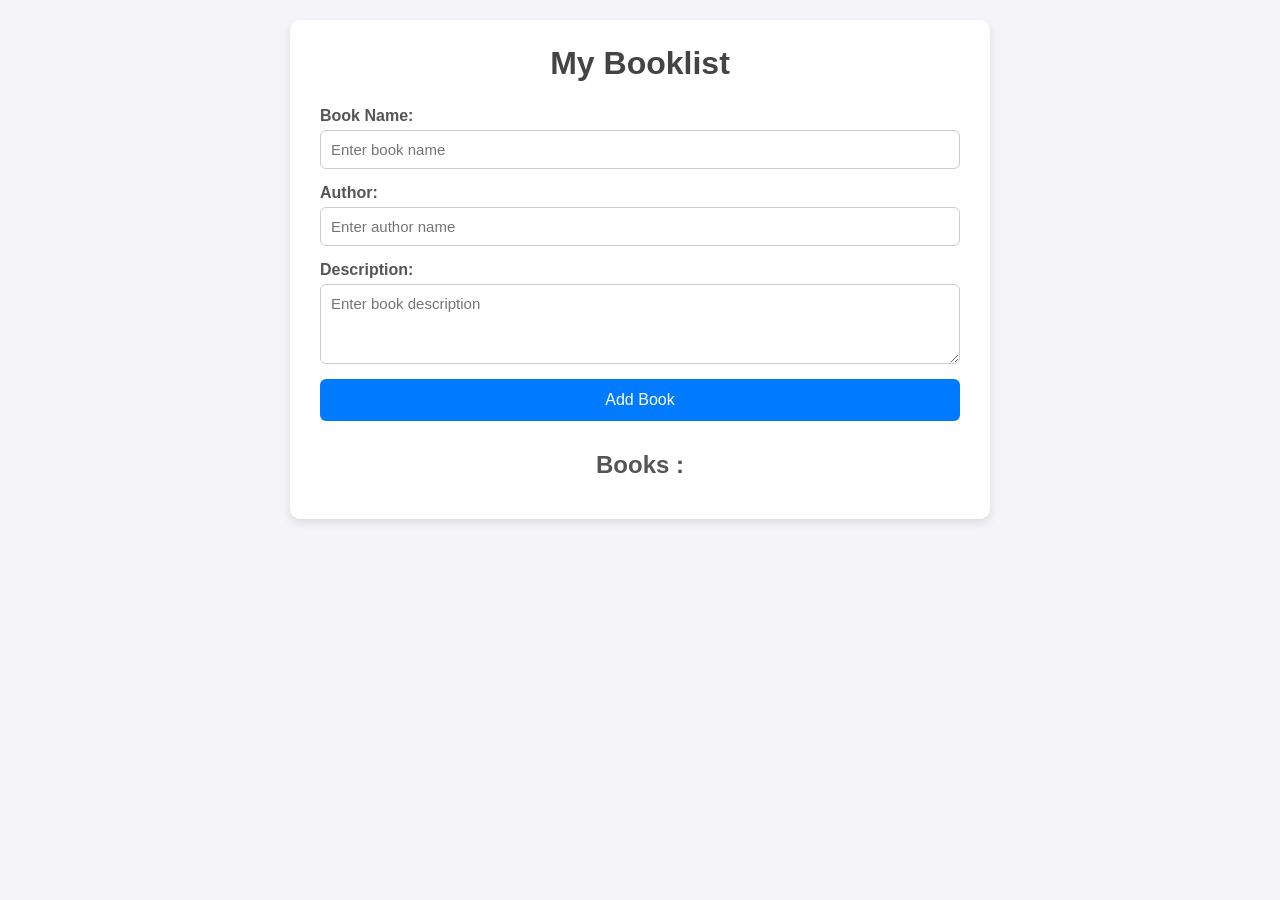
<file: BookListApp-Es6(OOP)/index.html>
<!DOCTYPE html>
<html lang="en">

<head>
    <meta charset="UTF-8">
    <meta name="viewport" content="width=device-width, initial-scale=1.0">
    <title>Booklist App</title>
    <link rel="stylesheet" href="style.css">

</head>

<body>
    <div class="container">
        <h1>My Booklist</h1>

        <form id="book-form">
            <div class="form-group">
                <label for="book-name">Book Name:</label>
                <input type="text" id="book-name" placeholder="Enter book name" required >
            </div>

            <div class="form-group">
                <label for="book-author">Author:</label>
                <input type="text" id="book-author" placeholder="Enter author name" required>
            </div>

            <div class="form-group">
                <label for="book-description">Description:</label>
                <textarea id="book-description" placeholder="Enter book description" required></textarea>
            </div>

            <button type="submit">Add Book</button>
        </form>

        <div id="book-list">
            <h2>Books : </h2>
            <div id="books-container">
                <!-- Books will be dynamically added here -->
            </div>
        </div>
    </div>


    <script src="script.js" type="module"></script>
</body>

</html>
</file>
<file: BookListApp-Es6(OOP)/style.css>
* {
  box-sizing: border-box;
  margin: 0;
  padding: 0;
  font-family: 'Segoe UI', Tahoma, Geneva, Verdana, sans-serif;
}

body {
  background-color: #f4f4f9;
  color: #333;
  padding: 20px;
}


.container {
  max-width: 700px;
  margin: 0 auto;
  background-color: #fff;
  padding: 25px 30px;
  border-radius: 10px;
  box-shadow: 0 4px 10px rgba(0,0,0,0.1);
}

h1 {
  text-align: center;
  margin-bottom: 25px;
  color: #444;
}

h2 {
  margin-top: 30px;
  margin-bottom: 15px;
  color: #555;
}

form {
  display: flex;
  flex-direction: column;
  gap: 15px;
}

.form-group {
  display: flex;
  flex-direction: column;
}

label {
  margin-bottom: 5px;
  font-weight: bold;
  color: #555;
}

input[type="text"],
textarea {
  padding: 10px;
  border-radius: 6px;
  border: 1px solid #ccc;
  font-size: 15px;
  outline: none;
  transition: 0.2s;
}

input[type="text"]:focus,
textarea:focus {
  border-color: #007bff;
  box-shadow: 0 0 5px rgba(0,123,255,0.2);
}

textarea {
  resize: vertical;
  min-height: 80px;
}

button[type="submit"] {
  padding: 12px;
  background-color: #007bff;
  color: #fff;
  font-size: 16px;
  border: none;
  border-radius: 6px;
  cursor: pointer;
  transition: 0.2s;
}

button[type="submit"]:hover {
  background-color: #0056b3;
}

#book-list h2 {
text-align: center;
}
#books-container {
  display: flex;
  flex-direction: column;
  gap: 15px;
  margin-top: 10px;
}

.book-item {
  background-color: #f9f9f9;
  padding: 15px 20px;
  border-radius: 8px;
  border-left: 4px solid #007bff;
  display: flex;
  flex-direction: column;
  gap: 8px;
  transition: 0.2s;
  position: relative;
}

.book-item:hover {
  background-color: #eef4ff;
}

.book-item h3 {
  margin-bottom: 5px;
  color: #007bff;
}

.book-item p {
  font-size: 14px;
  color: #555;
}

.delete-btn {
  align-self: flex-start;
  padding: 6px 12px;
  background-color: #dc3545;
  color: #fff;
  border: none;
  border-radius: 5px;
  cursor: pointer;
  font-size: 13px;
  transition: 0.2s;
  position: absolute;
  right: 10px;
}

.delete-btn:hover {
  background-color: #b02a37;
}

/* Responsive */
@media (max-width: 500px) {
  .container {
    padding: 20px;
  }

  button[type="submit"] {
    font-size: 14px;
  }

  .delete-btn {
    font-size: 12px;
  }
}
</file>
<file: BookListApp/style.css>
* {
  box-sizing: border-box;
  margin: 0;
  padding: 0;
  font-family: 'Segoe UI', Tahoma, Geneva, Verdana, sans-serif;
}

body {
  background-color: #f4f4f9;
  color: #333;
  padding: 20px;
}


.container {
  max-width: 700px;
  margin: 0 auto;
  background-color: #fff;
  padding: 25px 30px;
  border-radius: 10px;
  box-shadow: 0 4px 10px rgba(0,0,0,0.1);
}

h1 {
  text-align: center;
  margin-bottom: 25px;
  color: #444;
}

h2 {
  margin-top: 30px;
  margin-bottom: 15px;
  color: #555;
}

form {
  display: flex;
  flex-direction: column;
  gap: 15px;
}

.form-group {
  display: flex;
  flex-direction: column;
}

label {
  margin-bottom: 5px;
  font-weight: bold;
  color: #555;
}

input[type="text"],
textarea {
  padding: 10px;
  border-radius: 6px;
  border: 1px solid #ccc;
  font-size: 15px;
  outline: none;
  transition: 0.2s;
}

input[type="text"]:focus,
textarea:focus {
  border-color: #007bff;
  box-shadow: 0 0 5px rgba(0,123,255,0.2);
}

textarea {
  resize: vertical;
  min-height: 80px;
}

button[type="submit"] {
  padding: 12px;
  background-color: #007bff;
  color: #fff;
  font-size: 16px;
  border: none;
  border-radius: 6px;
  cursor: pointer;
  transition: 0.2s;
}

button[type="submit"]:hover {
  background-color: #0056b3;
}

#book-list h2 {
text-align: center;
}
#books-container {
  display: flex;
  flex-direction: column;
  gap: 15px;
  margin-top: 10px;
}

.book-item {
  background-color: #f9f9f9;
  padding: 15px 20px;
  border-radius: 8px;
  border-left: 4px solid #007bff;
  display: flex;
  flex-direction: column;
  gap: 8px;
  transition: 0.2s;
  position: relative;
}

.book-item:hover {
  background-color: #eef4ff;
}

.book-item h3 {
  margin-bottom: 5px;
  color: #007bff;
}

.book-item p {
  font-size: 14px;
  color: #555;
}

.delete-btn {
  align-self: flex-start;
  padding: 6px 12px;
  background-color: #dc3545;
  color: #fff;
  border: none;
  border-radius: 5px;
  cursor: pointer;
  font-size: 13px;
  transition: 0.2s;
  position: absolute;
  right: 10px;
}

.delete-btn:hover {
  background-color: #b02a37;
}

/* Responsive */
@media (max-width: 500px) {
  .container {
    padding: 20px;
  }

  button[type="submit"] {
    font-size: 14px;
  }

  .delete-btn {
    font-size: 12px;
  }
}
</file>
